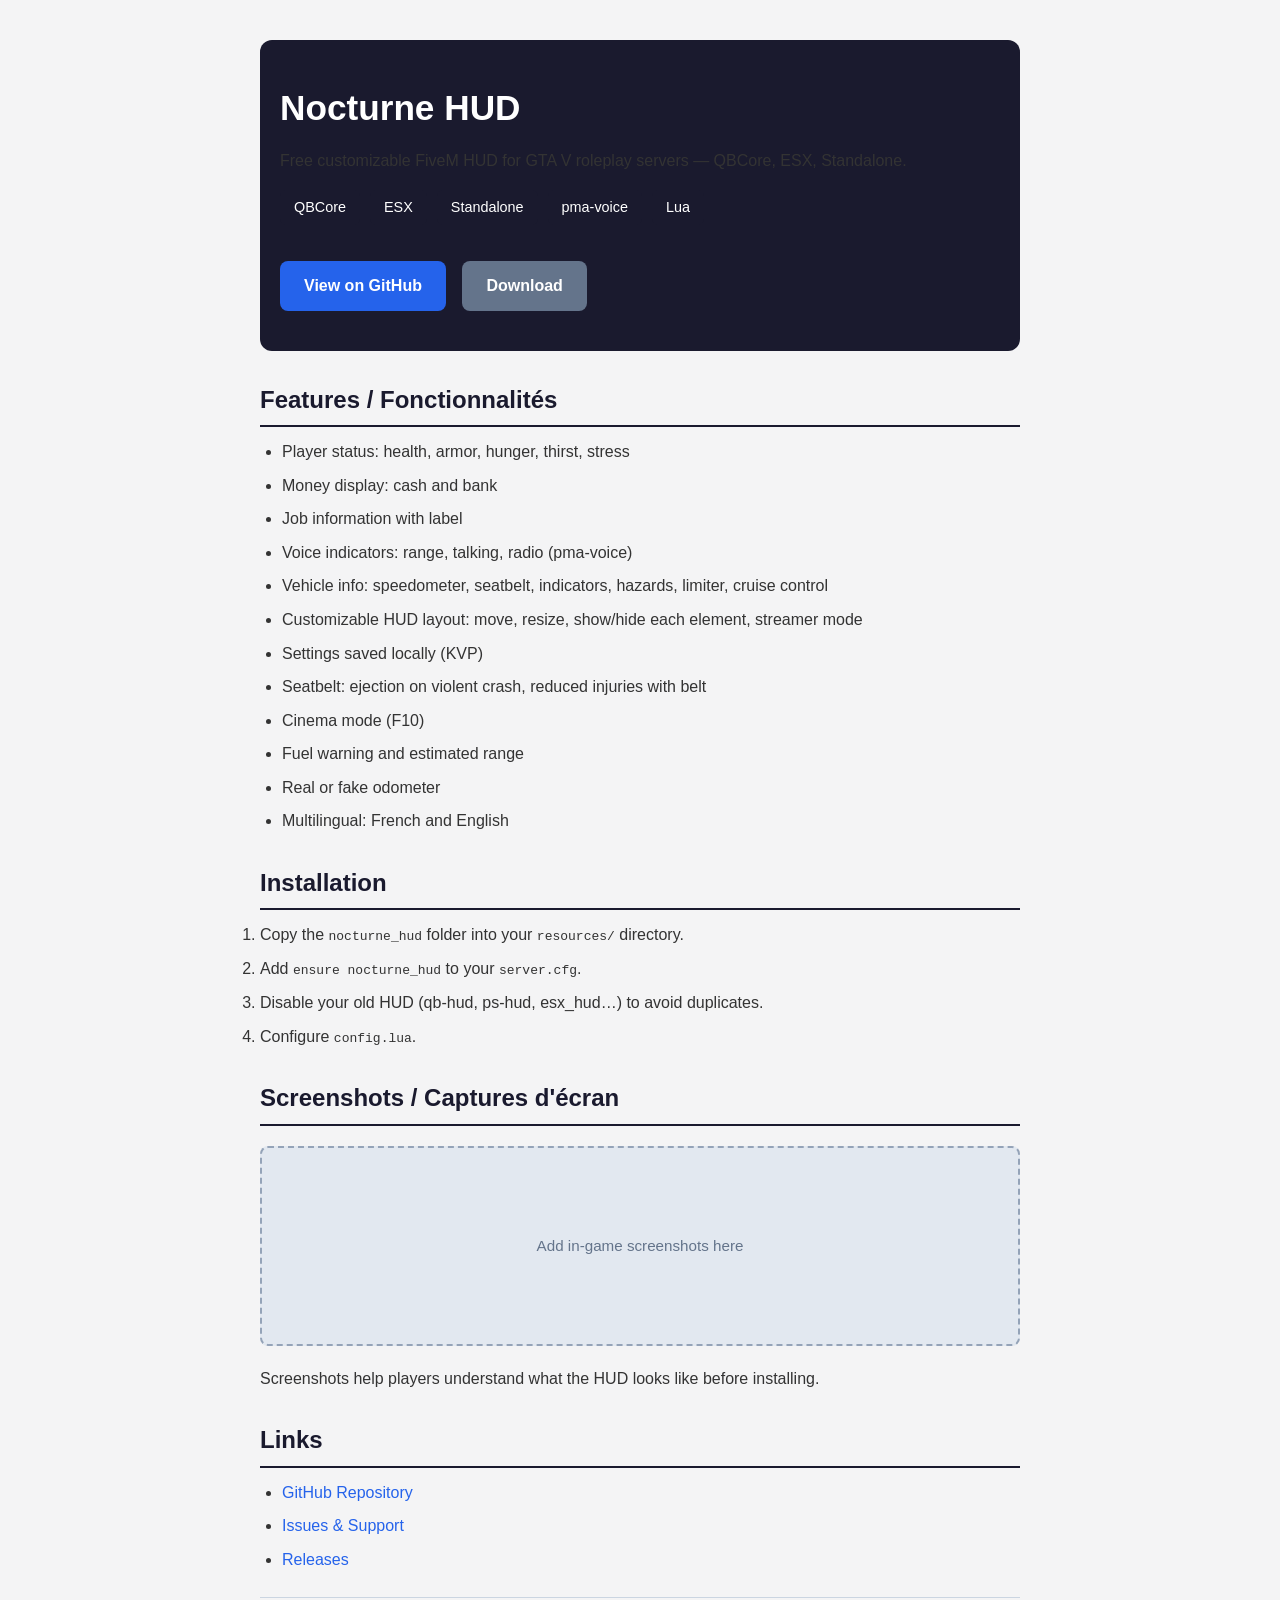
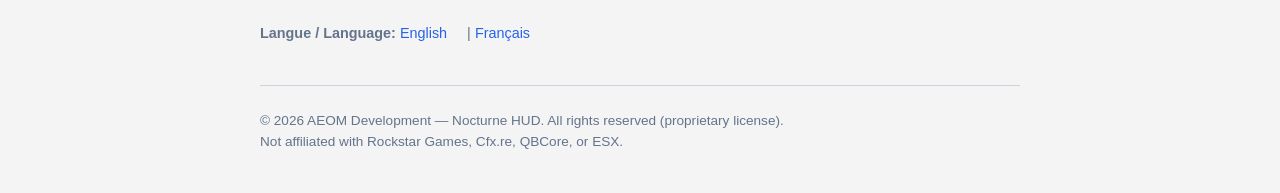
<file: docs/index.html>
<!DOCTYPE html>
<html lang="fr">
<head>
  <meta charset="UTF-8">
  <meta name="viewport" content="width=device-width, initial-scale=1.0">
  <title>Nocturne HUD — Custom FiveM HUD for GTA V Roleplay</title>

  <meta name="description" content="Nocturne HUD is a free customizable FiveM HUD for GTA V roleplay servers. Supports QBCore, ESX and Standalone. Player status, money, job, voice indicators, speedometer, seatbelt, vehicle info. Open source on GitHub.">
  <meta name="keywords" content="FiveM HUD, fivem hud, gta v hud, gta5 hud, qbcore hud, esx hud, custom hud fivem, fiveM custom hud, gta roleplay hud, fivem status hud, fivem speedometer, fivem voice hud, nocturne hud, fivem lua, fivem resource, gta v roleplay">

  <meta name="author" content="money1619">
  <meta name="robots" content="index, follow">

  <link rel="canonical" href="https://money1619.github.io/nocturne_hud/">
  <link rel="icon" href="data:image/svg+xml,%3Csvg xmlns='http://www.w3.org/2000/svg' viewBox='0 0 100 100'%3E%3Ctext y='.9em' font-size='90'%3E🌙%3C/text%3E%3C/svg%3E">

  <meta property="og:title" content="Nocturne HUD — Custom FiveM HUD for GTA V Roleplay">
  <meta property="og:description" content="Free customizable FiveM HUD for GTA V roleplay servers. QBCore, ESX, Standalone support.">
  <meta property="og:type" content="website">
  <meta property="og:url" content="https://money1619.github.io/nocturne_hud/">
  <meta property="og:site_name" content="Nocturne HUD">


  <style>
    * { box-sizing: border-box; margin: 0; padding: 0; }
    body { font-family: 'Segoe UI', Arial, sans-serif; line-height: 1.6; color: #1a1a2e; background: #f4f4f5; }
    .container { max-width: 800px; margin: 0 auto; padding: 40px 20px; }
    header { background: #1a1a2e; color: #fff; padding: 40px 20px; border-radius: 12px; margin-bottom: 30px; }
    h1 { font-size: 2.2rem; margin-bottom: 12px; }
    h2 { font-size: 1.5rem; margin-top: 30px; margin-bottom: 12px; color: #1a1a2e; border-bottom: 2px solid #1a1a2e; padding-bottom: 6px; }
    p { margin-bottom: 16px; color: #333; }
    .badge { display: inline-block; background: #e2e8f0; color: #334155; padding: 4px 10px; border-radius: 6px; font-size: 0.85rem; margin-right: 8px; margin-bottom: 8px; }
    .frameworks { display: flex; gap: 10px; flex-wrap: wrap; margin-bottom: 24px; }
    .framework { background: #1a1a2e; color: #fff; padding: 6px 14px; border-radius: 6px; font-size: 0.9rem; }
    a { color: #2563eb; text-decoration: none; }
    a:hover { text-decoration: underline; }
    .btn { display: inline-block; background: #2563eb; color: #fff; padding: 12px 24px; border-radius: 8px; text-decoration: none; font-weight: 600; margin-top: 12px; }
    .btn:hover { background: #1d4ed8; }
    ul { margin-bottom: 16px; padding-left: 22px; }
    li { margin-bottom: 8px; color: #333; }
    .lang { margin-top: 24px; padding-top: 24px; border-top: 1px solid #cbd5e1; font-size: 0.9rem; color: #64748b; }
    .lang a { margin-right: 16px; }
    .screenshot-placeholder { background: #e2e8f0; border: 2px dashed #94a3b8; border-radius: 8px; height: 200px; display: flex; align-items: center; justify-content: center; color: #64748b; margin: 20px 0; font-size: 0.95rem; }
    footer { margin-top: 40px; padding-top: 24px; border-top: 1px solid #cbd5e1; color: #64748b; font-size: 0.85rem; }
  </style>
</head>
<body>
  <div class="container">
    <header>
      <h1>Nocturne HUD</h1>
      <p>Free customizable FiveM HUD for GTA V roleplay servers — QBCore, ESX, Standalone.</p>
      <div class="frameworks">
        <span class="framework">QBCore</span>
        <span class="framework">ESX</span>
        <span class="framework">Standalone</span>
        <span class="framework">pma-voice</span>
        <span class="framework">Lua</span>
      </div>
      <a href="https://github.com/money1619/nocturne_hud" class="btn">View on GitHub</a>
      <a href="https://github.com/money1619/nocturne_hud/releases" class="btn" style="margin-left:12px;background:#64748b;">Download</a>
    </header>

    <section>
      <h2>Features / Fonctionnalités</h2>
      <ul>
        <li>Player status: health, armor, hunger, thirst, stress</li>
        <li>Money display: cash and bank</li>
        <li>Job information with label</li>
        <li>Voice indicators: range, talking, radio (pma-voice)</li>
        <li>Vehicle info: speedometer, seatbelt, indicators, hazards, limiter, cruise control</li>
        <li>Customizable HUD layout: move, resize, show/hide each element, streamer mode</li>
        <li>Settings saved locally (KVP)</li>
        <li>Seatbelt: ejection on violent crash, reduced injuries with belt</li>
        <li>Cinema mode (F10)</li>
        <li>Fuel warning and estimated range</li>
        <li>Real or fake odometer</li>
        <li>Multilingual: French and English</li>
      </ul>
    </section>

    <section>
      <h2>Installation</h2>
      <ol>
        <li>Copy the <code>nocturne_hud</code> folder into your <code>resources/</code> directory.</li>
        <li>Add <code>ensure nocturne_hud</code> to your <code>server.cfg</code>.</li>
        <li>Disable your old HUD (qb-hud, ps-hud, esx_hud…) to avoid duplicates.</li>
        <li>Configure <code>config.lua</code>.</li>
      </ol>
    </section>

    <section>
      <h2>Screenshots / Captures d'écran</h2>
      <div class="screenshot-placeholder">Add in-game screenshots here</div>
      <p>Screenshots help players understand what the HUD looks like before installing.</p>
    </section>

    <section>
      <h2>Links</h2>
      <ul>
        <li><a href="https://github.com/money1619/nocturne_hud">GitHub Repository</a></li>
        <li><a href="https://github.com/money1619/nocturne_hud/issues">Issues & Support</a></li>
        <li><a href="https://github.com/money1619/nocturne_hud/releases">Releases</a></li>
      </ul>
    </section>

    <div class="lang">
      <strong>Langue / Language:</strong>
      <a href="https://github.com/money1619/nocturne_hud#readme">English</a> |
      <a href="https://github.com/money1619/nocturne_hud#readme">Français</a>
    </div>

    <footer>
      &copy; 2026 AEOM Development — Nocturne HUD. All rights reserved (proprietary license).<br>
      Not affiliated with Rockstar Games, Cfx.re, QBCore, or ESX.
    </footer>
  </div>
</body>
</html>
</file>
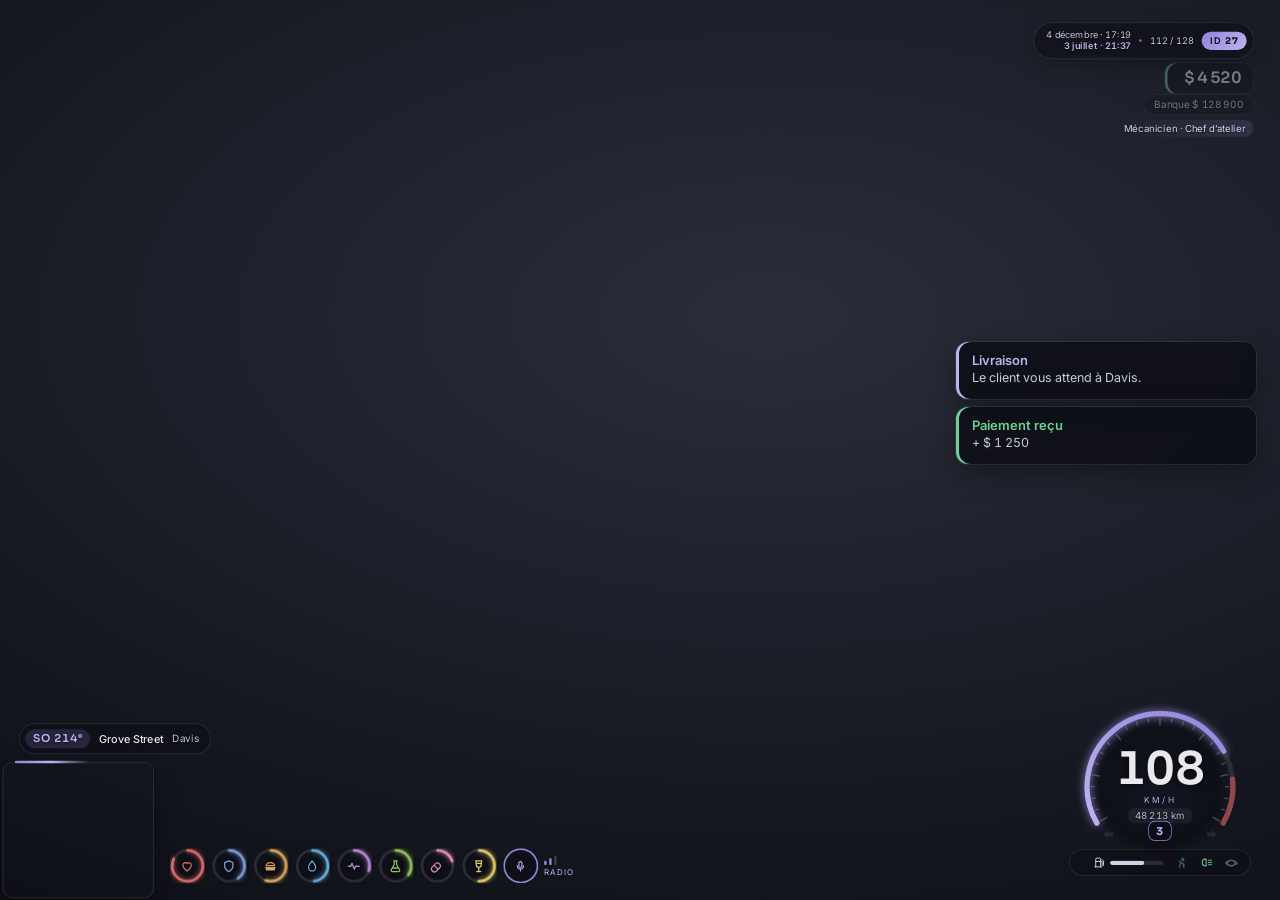
<file: html/index.html>
<!DOCTYPE html>
<html lang="fr">
<head>
<meta charset="utf-8">
<title>nocturne_hud</title>
<link rel="stylesheet" href="fonts/fonts.css">
<link rel="stylesheet" href="style.css">
</head>
<body>
<div id="vignette"></div>
<div id="cine"><i></i><i></i></div>
<div id="notifs"></div>
<div id="hud">
  <div id="layer">
    <div id="mapFrame"><i></i></div>
    <div class="el" data-el="info" style="top:28px;right:32px;align-items:center;gap:10px">
      <span style="display:flex;flex-direction:column;align-items:flex-end;line-height:1.25"><span class="sm muted" id="clock"></span><span class="sm accent" id="gclock" style="font-weight:600"></span></span><i class="dot"></i><span class="sm muted" id="players"></span><span class="idtag">ID <b id="pid"></b></span>
    </div>
    <div class="el money" data-el="cash" style="top:76px;right:32px"><span id="cashDelta" class="delta"></span><span id="cash" class="big"></span></div>
    <div class="el money" data-el="bank" style="top:102px;right:32px"><span class="soft bankl" style="font-size:12px">Banque <span id="bank"></span></span></div>
    <div class="el" data-el="job" style="top:122px;right:32px"><span class="soft" style="font-size:11.5px" id="job"></span></div>
    <div class="el" data-el="weapon" style="top:146px;right:32px"><span class="lbl wtag">ARME</span><span id="ammo" class="big"></span><span class="dim" style="font-size:12px">/ <span id="reserve"></span></span></div>
    <div class="el" data-el="street" id="streetEl" style="left:30px;align-items:center;gap:10px">
      <span id="heading" class="accent" style="font-size:13px;font-weight:600;letter-spacing:.06em"></span><i class="vbar"></i><span id="street" style="font-size:13px;font-weight:500"></span><span id="zone" class="muted" style="font-size:12px"></span>
    </div>

    <div id="stats"></div>
    <div class="stat" data-stat="voice" id="voice" title="Voix">
      <div class="vcirc" id="vcirc"><svg viewBox="0 0 24 24"><path d="M12 3a3 3 0 0 0-3 3v5a3 3 0 0 0 6 0V6a3 3 0 0 0-3-3zM6 11a6 6 0 0 0 12 0M12 17v4"/></svg></div>
      <div style="display:flex;flex-direction:column;gap:3px"><div class="rbars"><i></i><i></i><i></i></div><span id="radio" class="accent" style="font-size:9.5px;letter-spacing:.14em">RADIO</span></div>
    </div>

    <div class="el" data-el="vehicle" id="veh" style="right:36px;bottom:30px;flex-direction:column;align-items:center;gap:6px">
      <div style="display:flex;align-items:center;gap:18px">
        <div id="altBox" style="display:flex;flex-direction:column;align-items:flex-end;gap:3px">
          <span class="lbl">ALT</span><span id="alt" style="font-size:28px;font-weight:500;line-height:1"></span><span class="lbl">FT</span><span id="vs" style="font-size:12px;margin-top:6px"></span>
        </div>
        <div style="position:relative;width:200px;height:170px">
          <div class="gdisc"></div>
          <svg width="200" height="170" viewBox="0 0 160 136" style="position:absolute;inset:0;overflow:visible">
            <defs><linearGradient id="gRpm" x1="0" y1="1" x2="1" y2="0"><stop offset="0" style="stop-color:var(--accent3)"/><stop offset="1" style="stop-color:var(--accent)"/></linearGradient></defs>
            <path d="M28.9 109.5L22.8 113.0 M20.8 101.5L18.0 102.6 M18.0 90.9L15.0 91.5 M17.0 80.0L14.0 80.0 M21.9 69.8L15.0 68.5 M20.8 58.5L18.0 57.4 M25.4 48.5L22.8 47.0 M31.7 39.5L29.4 37.6 M42.1 34.8L37.6 29.4 M48.5 25.4L47.0 22.8 M58.5 20.8L57.4 18.0 M69.1 18.0L68.5 15.0 M80.0 21.0L80.0 14.0 M90.9 18.0L91.5 15.0 M101.5 20.8L102.6 18.0 M111.5 25.4L113.0 22.8 M117.9 34.8L122.4 29.4 M128.3 39.5L130.6 37.6 M134.6 48.5L137.2 47.0 M139.2 58.5L142.0 57.4 M138.1 69.8L145.0 68.5 M143.0 80.0L146.0 80.0 M142.0 90.9L145.0 91.5 M139.2 101.5L142.0 102.6 M131.1 109.5L137.2 113.0" stroke="rgba(233,233,237,.28)" stroke-width="1.2" stroke-linecap="round"/>
            <path d="M19.4 115 A70 70 0 1 1 140.6 115" fill="none" stroke="rgba(233,233,237,.10)" stroke-width="5" stroke-linecap="round"/>
            <path id="red" d="M19.4 115 A70 70 0 1 1 140.6 115" fill="none" stroke="rgba(214,90,90,.6)" stroke-width="5" stroke-linecap="round" pathLength="100" stroke-dasharray="0 85 15 0"/>
            <path id="rpm" d="M19.4 115 A70 70 0 1 1 140.6 115" fill="none" stroke="url(#gRpm)" stroke-width="5" class="rpmglow" stroke-linecap="round" pathLength="100" stroke-dasharray="0 100" style="transition:stroke-dasharray .12s linear"/>
          </svg>
          <div id="cruise" class="accent" style="position:absolute;left:0;right:0;top:30px;text-align:center;font-size:10px;font-weight:600;letter-spacing:.14em"></div>
          <svg id="bl" width="18" height="18" viewBox="0 0 24 24" style="position:absolute;left:30px;bottom:4px"><path d="M3 12 10 5v4h8v6h-8v4z" fill="#6fb38a"/></svg>
          <svg id="br" width="18" height="18" viewBox="0 0 24 24" style="position:absolute;right:30px;bottom:4px"><path d="M21 12 14 5v4H6v6h8v4z" fill="#6fb38a"/></svg>
          <div style="position:absolute;left:0;right:0;top:52px;display:flex;flex-direction:column;align-items:center">
            <span id="speed" style="font-size:54px;font-weight:600;line-height:1;letter-spacing:-.03em"></span>
            <span id="unit" class="lbl" style="margin-top:4px"></span>
            <span id="odo" class="lbl" style="margin-top:4px;font-size:11.5px;opacity:.9;letter-spacing:.04em;white-space:nowrap"></span>
          </div>
          <div style="position:absolute;left:0;right:0;bottom:6px;text-align:center"><span id="gear" class="gearb"></span></div>
        </div>
      </div>
      <div class="vbarline">
        <span id="vtLabel" class="lbl"></span>
        <div id="fuelBox" title="Carburant" style="display:flex;align-items:center;gap:6px">
          <svg class="i14" viewBox="0 0 24 24" id="fuelIc"><path d="M5 21V5a2 2 0 0 1 2-2h6a2 2 0 0 1 2 2v16M3 21h14M5 10h10M15 8l3 3v6a1.5 1.5 0 0 0 3 0V9l-3-3"/></svg>
          <div class="ftrack"><div id="fuel"></div></div><span id="range" class="lbl"></span>
        </div>
        <svg id="beltIc" class="i16" viewBox="0 0 24 24"><path d="M12 6.5a2 2 0 1 0 0-.01M8 21l1.5-8h5L16 21M7 9l10 8"/></svg>
        <svg id="lightIc" class="i16" viewBox="0 0 24 24"><path d="M10 6C6.5 6 4 8.7 4 12s2.5 6 6 6h1V6zM15 8h6M15 12h6M15 16h6"/></svg>
        <svg id="engIc" class="i16" viewBox="0 0 24 24"><path d="M4 10h3l2-2h5l2 2h2v6h-2l-2 2H9l-2-2H4zM2 12v2M21 11v4"/></svg>
      </div>
    </div>
  </div>
</div>

<div id="tip">Glisse chaque élément où tu veux · clique pour le sélectionner</div>
<div id="panel">
  <div class="phead">
    <div class="logo"><svg viewBox="0 0 24 24"><path d="M4 7h10M18 7h2M4 17h2M10 17h10"/><circle cx="16" cy="7" r="2"/><circle cx="8" cy="17" r="2"/></svg></div><div style="flex:1;min-width:0;display:flex;flex-direction:column;gap:2px"><b>Réglages du HUD</b><span class="dim saved" style="font-size:11px">Enregistré automatiquement</span></div>
    <button class="ghost" id="flip" title="Changer de côté">⇄</button>
    <button class="ghost" id="mini" title="Réduire">—</button>
  </div>
  <div id="pbody"></div>
  <div class="pfoot"><button class="sec" id="resetPos">Réinitialiser positions</button><button class="pri" id="closeBtn">Fermer</button></div>
</div>
<script src="app.js"></script>
</body>
</html>
</file>
<file: html/fonts/fonts.css>
/* Polices incluses dans la ressource (sous-ensemble latin, polices variables) : aucune police chargée depuis Internet
   en jeu. Inter et Sora sont sous licence SIL Open Font License 1.1 (OFL-Inter.txt, OFL-Sora.txt). */
@font-face { font-family: 'Inter'; font-style: normal; font-weight: 400 700; font-display: swap; src: url(inter-latin.woff2) format('woff2'); }
@font-face { font-family: 'Sora'; font-style: normal; font-weight: 500 700; font-display: swap; src: url(sora-latin.woff2) format('woff2'); }
</file>
<file: html/style.css>
:root{--bg:#161826;--text:#e9e9ed;--accent:#9184d9;--accent3:#bdb4ee;--muted:#9ea2b6;--dim:#7a7e93;--danger:#d65a5a;--ok:#6fb38a}
*{box-sizing:border-box}
html,body{margin:0;width:100%;height:100%;overflow:hidden;background:transparent;font-family:Inter,system-ui,sans-serif;color:var(--text);-webkit-font-smoothing:antialiased;font-variant-numeric:tabular-nums}
body.demo{background:radial-gradient(120% 90% at 60% 35%,#2a2e3a 0%,#161821 60%,#0b0c12 100%)}
#vignette{position:fixed;inset:0;pointer-events:none;transition:background .6s}
#hud{position:fixed;inset:0;pointer-events:none}
#hud.hidden{display:none}
#layer{position:absolute;left:0;top:0;height:1080px;transform-origin:0 0}
.el{position:absolute;display:flex;align-items:baseline;gap:8px;white-space:nowrap;text-shadow:0 1px 2px rgba(0,0,0,.9),0 0 8px rgba(0,0,0,.55);user-select:none;touch-action:none;border-radius:4px}
.el.off,.stat.off{display:none!important}
.sm{font-size:11px}.muted{color:#c3c6d4}.soft{color:#d3d6e2}.dim{color:var(--dim)}.accent{color:var(--accent3)}
.big{font-size:17px;font-weight:500}
.lbl{font-size:10px;letter-spacing:.18em;color:var(--muted)}
.dot{width:3px;height:3px;border-radius:50%;background:var(--dim)}
.vbar{width:1px;height:14px;background:rgba(233,233,237,.3)}
.idtag{font-size:11px;font-weight:600;letter-spacing:.1em;padding:3px 7px;border-radius:5px;border:1px solid rgba(233,233,237,.4)}
#mapFrame{position:absolute;border:1px solid rgba(233,233,237,.32);border-radius:6px;box-shadow:0 0 0 1px rgba(0,0,0,.28),inset 0 0 0 1px rgba(0,0,0,.22);pointer-events:none}
#mapFrame i{position:absolute;left:10px;top:-1px;width:64px;height:2px;border-radius:1px;background:linear-gradient(90deg,var(--accent),transparent)}
#mapFrame.off{display:none}
.money{transition:opacity .8s}
.delta{font-size:12px}
.stat{position:absolute;transform-origin:left bottom;user-select:none;touch-action:none;border-radius:6px}
.stat svg{filter:drop-shadow(0 1px 2px rgba(0,0,0,.75))}
.stat svg path{fill:none;stroke:var(--c,#cfd3e5);stroke-width:2.2;stroke-linecap:round;stroke-linejoin:round}
.ring{position:relative;width:42px;height:42px;border-radius:50%;background:transparent;display:flex;align-items:center;justify-content:center}
.ring .rg{position:absolute;inset:0;width:42px;height:42px;transform:rotate(-90deg)}
.ring .rg circle{fill:none;stroke-width:2.5}
.ring .rg .pv{stroke:var(--c);stroke-linecap:round;transition:stroke-dasharray .4s,stroke .4s}
.ring .ic{width:17px;height:17px;position:relative}
.bar{display:flex;align-items:center;gap:8px}
.bar .ic,.min .ic{width:14px;height:14px;filter:drop-shadow(0 1px 2px rgba(0,0,0,.7))}
.track{width:132px;height:4px;border-radius:2px;background:rgba(233,233,237,.18);box-shadow:0 1px 2px rgba(0,0,0,.5);overflow:hidden}
.fill{height:100%;background:var(--c);transition:width .4s,background .4s}
.min{display:flex;align-items:center;gap:5px;text-shadow:0 1px 3px rgba(0,0,0,.8)}
.min .val{font-size:12.5px;font-weight:500}
#voice{display:flex;align-items:center;gap:7px}
.vcirc{border-radius:50%;display:flex;align-items:center;justify-content:center;transition:box-shadow .2s,background .2s}
.vcirc svg{width:15px;height:15px}
.vcirc svg path{stroke:var(--vc,#b2b6ca)}
.rbars{display:flex;gap:3px;align-items:flex-end;filter:drop-shadow(0 1px 2px rgba(0,0,0,.75))}
.rbars i{width:3px;border-radius:1px;background:rgba(233,233,237,.2)}
.rbars i:nth-child(1){height:5px}.rbars i:nth-child(2){height:8px}.rbars i:nth-child(3){height:11px}
#veh{transition:opacity .45s ease;transform-origin:right bottom}
#veh svg.i14,#veh svg.i16{fill:none;stroke-width:2;stroke-linecap:round;stroke-linejoin:round;transition:opacity .3s}
.i14{width:14px;height:14px}.i16{width:16px;height:16px}
.ftrack{width:64px;height:3px;border-radius:2px;background:rgba(233,233,237,.14);overflow:hidden}
#fuel{height:100%;transition:width .4s}
/* édition */
body.edit #hud{pointer-events:auto}
body.edit .el,body.edit .stat{outline:2px dashed rgba(233,233,237,.35);outline-offset:6px;cursor:grab}
body.edit .sel{outline:2px solid var(--accent)!important}
body.edit .drag{cursor:grabbing}
#tip,#panel{display:none}
body.edit #tip{display:block;position:fixed;left:50%;top:12px;transform:translateX(-50%);padding:6px 12px;border-radius:999px;background:rgba(22,24,38,.95);font-size:12px;color:#c8cbd8;white-space:nowrap;z-index:30}
body.edit #panel{display:flex}
#panel{position:fixed;top:48px;left:12px;width:300px;max-height:calc(100% - 60px);flex-direction:column;background:rgba(22,24,38,.97);box-shadow:0 18px 50px rgba(0,0,0,.5),0 0 0 1px rgba(233,233,237,.08);border-radius:10px;overflow:hidden;z-index:40;font-size:12px}
#panel.right{left:auto;right:12px}
#panel.min #pbody,#panel.min .pfoot{display:none}
.phead{display:flex;align-items:center;gap:8px;padding:10px 10px 10px 14px}
.phead b{font-size:13px;font-weight:500}
#pbody{flex:1;overflow:auto;padding:4px 14px 12px;display:flex;flex-direction:column;gap:12px}
.pfoot{display:flex;gap:6px;padding:10px 14px 12px;border-top:1px solid rgba(233,233,237,.08)}
.grp{display:flex;flex-direction:column;gap:6px}
.grp>span{font-size:11px;color:var(--dim)}
.seg{display:inline-flex;align-self:flex-start;padding:2px;border-radius:7px;background:rgba(233,233,237,.06)}
.seg button{border:0;background:transparent;color:#c8cbd8;font:inherit;font-size:12px;padding:5px 10px;border-radius:5px;cursor:pointer}
.seg button.on{background:rgba(145,132,217,.22);color:var(--text)}
.vis{display:grid;grid-template-columns:repeat(2,minmax(0,1fr));gap:6px 10px}
label.ck{display:flex;align-items:center;gap:7px;color:#c8cbd8;cursor:pointer;min-width:0}
label.ck span{overflow:hidden;text-overflow:ellipsis;white-space:nowrap}
label.tg{display:flex;align-items:center;justify-content:space-between;gap:10px;color:#c8cbd8;cursor:pointer}
/* Hide voice resource text overlays (pma-voice, mumble-voip, etc.) */
#voice .voice-text,
#voice .voice-label,
#voice .range-text,
#voice .talking-indicator,
.voice-hud-text,
.voice-range-text {
    display: none !important;
}
.row{display:flex;align-items:center;gap:10px}
button{font-family:inherit}
.ghost,.sec,.pri{border-radius:7px;font-size:12px;min-height:28px;padding:0 10px;cursor:pointer;color:var(--text)}
.ghost{border:0;background:transparent}.ghost:hover{background:rgba(233,233,237,.08)}
.sec{flex:1;border:1px solid rgba(233,233,237,.14);background:transparent}.sec:hover{background:rgba(233,233,237,.06)}
.pri{flex:1;border:1px solid var(--accent);background:transparent;color:var(--accent3)}.pri:hover{background:rgba(145,132,217,.14)}
button:focus-visible{outline:2px solid var(--accent);outline-offset:2px}
.el.tint .big,.el.tint .soft,.el.tint .muted,.el.tint .accent,.el.tint .lbl{color:var(--tc)!important}
.el.tint .idtag{border-color:var(--tc)}
.tabs{display:grid;grid-template-columns:repeat(3,minmax(0,1fr));gap:2px;padding:2px;border-radius:8px;background:rgba(233,233,237,.05);position:sticky;top:0;z-index:2;background:#1b1c22}
.tabs button{border:0;background:transparent;color:#9ea2b6;font-size:12px;padding:7px 0;border-radius:6px;cursor:pointer;transition:background .15s,color .15s}
.tabs button:hover{color:var(--text);background:rgba(233,233,237,.05)}
.tabs button.on{color:var(--text);background:rgba(233,233,237,.08);box-shadow:inset 0 -2px 0 var(--accent)}
.clist{display:grid;grid-template-columns:repeat(2,minmax(0,1fr));gap:4px}
.crow{display:flex;align-items:center;gap:8px;min-width:0;border:1px solid transparent;background:rgba(233,233,237,.03);color:#c8cbd8;font-size:12px;padding:6px 8px;border-radius:6px;cursor:pointer;text-align:left}
.crow span{flex:1;min-width:0;overflow:hidden;text-overflow:ellipsis;white-space:nowrap}
.crow:hover{background:rgba(233,233,237,.07)}
.crow.on{border-color:var(--accent);color:var(--text)}
.crow em{width:5px;height:5px;border-radius:50%;background:var(--accent3)}
.sw{flex:none;display:block;width:12px;height:12px;border-radius:50%;box-shadow:inset 0 0 0 1px rgba(0,0,0,.35)}
.pal{display:grid;grid-template-columns:repeat(8,minmax(0,1fr));gap:6px}
.sw.lg{width:100%;height:auto;aspect-ratio:1;border:0;padding:0;cursor:pointer;transition:transform .12s}
.sw.lg:hover{transform:scale(1.12)}
.sw.lg.on{box-shadow:0 0 0 2px #161826,0 0 0 3.5px var(--text)}
.sw.pick{position:relative;overflow:hidden;background:conic-gradient(#d46a6a,#d6a35e,#e0c96a,#6fb38a,#7cc4cf,#7f9ad9,#b38ad6,#d68ab3,#d46a6a)}
.sw.pick input{position:absolute;inset:0;width:100%;height:100%;opacity:0;cursor:pointer;border:0;padding:0}
.hexv{font-size:11px;letter-spacing:.08em;color:#c8cbd8;font-variant-numeric:tabular-nums}

/* ================= thème moderne (v1.3) : surfaces opaques, pas de backdrop-filter (fond noir dans le CEF FiveM) ================= */
:root{--glass:rgba(13,14,22,.62);--line:rgba(233,233,237,.10);--r:12px}
#speed,#cash,#ammo,#alt,.big,#pid,.gearb{font-family:Sora,Inter,system-ui,sans-serif}
.el{text-shadow:0 1px 2px rgba(0,0,0,.6)}
/* haut droite : pastilles */
.el[data-el="info"]{padding:7px 8px 7px 14px;border-radius:999px;background:var(--glass);box-shadow:0 0 0 1px var(--line),0 8px 24px rgba(0,0,0,.25)}
.idtag{border:0;background:linear-gradient(135deg,var(--accent),var(--accent3));color:#0d0e16;text-shadow:none;border-radius:999px;padding:4px 10px}
.idtag b{font-weight:700}
.el[data-el="cash"]{padding:6px 14px;border-radius:var(--r);background:var(--glass);box-shadow:0 0 0 1px var(--line),inset 3px 0 0 var(--ok);align-items:center}
.el[data-el="cash"] .big{font-size:19px;font-weight:600;letter-spacing:-.01em}
.el[data-el="bank"]{top:114px!important;padding:4px 12px;border-radius:999px;background:rgba(13,14,22,.45);box-shadow:0 0 0 1px var(--line)}
.el[data-el="job"]{top:144px!important;padding:3px 10px;border-radius:999px;background:linear-gradient(90deg,transparent,rgba(145,132,217,.18));color:var(--accent3)}
.el[data-el="weapon"]{top:174px!important;padding:6px 12px;border-radius:var(--r);background:var(--glass);box-shadow:0 0 0 1px var(--line);align-items:center}
.wtag{padding:2px 6px;border-radius:5px;background:rgba(233,233,237,.08);font-size:9px!important}
/* rue */
#streetEl{padding:6px 14px 6px 6px;border-radius:999px;background:var(--glass);box-shadow:0 0 0 1px var(--line)}
#heading{padding:3px 9px;border-radius:999px;background:rgba(145,132,217,.18);color:var(--accent3)!important;font-family:Sora,Inter,sans-serif}
.vbar{display:none}
/* minimap */
#mapFrame{border-radius:12px;border-color:rgba(233,233,237,.16);box-shadow:0 0 0 1px rgba(0,0,0,.35),0 10px 30px rgba(0,0,0,.35)}
#mapFrame i{left:14px;width:90px;height:3px;top:-2px;background:linear-gradient(90deg,var(--accent),var(--accent3),transparent)}
/* statuts : anneaux sur disque, barres épaisses */
.ring{background:radial-gradient(circle,rgba(13,14,22,.78) 58%,transparent 60%)}
.ring .rg circle{stroke-width:3.2}
.ring .rg .pv{filter:drop-shadow(0 0 3px var(--c))}
.track{height:6px;border-radius:3px;background:rgba(13,14,22,.6);box-shadow:0 0 0 1px var(--line)}
.fill{border-radius:3px;background:var(--c);box-shadow:inset 0 -3px 4px rgba(255,255,255,.18)}
.min{padding:3px 8px;border-radius:999px;background:var(--glass)}
.vcirc{background:radial-gradient(circle,rgba(13,14,22,.78) 58%,transparent 60%)!important}
/* compteur */
.gdisc{position:absolute;left:17px;top:17px;width:166px;height:166px;border-radius:50%;background:radial-gradient(circle at 50% 50%,rgba(22,24,38,.74) 0,rgba(10,11,18,.58) 60%,transparent 70.5%)}
.rpmglow{filter:drop-shadow(0 0 4px var(--accent))}
#speed{text-shadow:0 2px 12px rgba(0,0,0,.6)}
#unit{color:var(--accent3)!important;letter-spacing:.3em!important}
#odo{padding:2px 9px;border-radius:999px;background:rgba(233,233,237,.07);color:#c8cbd8!important}
#odo:empty{display:none}
.gearb{display:inline-flex;align-items:center;justify-content:center;min-width:26px;height:22px;padding:0 6px;border-radius:7px;background:rgba(13,14,22,.8);box-shadow:0 0 0 1px var(--accent);font-weight:700}
.gearb:empty{display:none}
#cruise:not(:empty){left:50%!important;right:auto!important;transform:translateX(-50%);padding:2px 8px;border-radius:999px;background:rgba(145,132,217,.2);top:26px!important}
.vbarline{display:flex;align-items:center;gap:14px;padding:7px 14px;border-radius:999px;background:var(--glass);box-shadow:0 0 0 1px var(--line)}
.ftrack{height:5px;border-radius:3px;background:rgba(233,233,237,.12)}
#fuel{border-radius:3px}
/* panneau de réglages */
#panel{border-radius:14px;background:rgba(17,18,28,.98);box-shadow:0 24px 60px rgba(0,0,0,.55),0 0 0 1px rgba(233,233,237,.09)}
.phead{border-bottom:1px solid var(--line)}
.pri{background:linear-gradient(135deg,var(--accent),var(--accent3));color:#0d0e16;border:0;font-weight:600}
.pri:hover{filter:brightness(1.08);background:linear-gradient(135deg,var(--accent),var(--accent3))}
.seg{border-radius:9px}.seg button{border-radius:7px}
.seg button.on{background:var(--accent);color:#0d0e16;font-weight:600}
body.edit #tip{background:rgba(17,18,28,.96);box-shadow:0 0 0 1px var(--line)}

/* ---------- v1.5 : notifications, cinéma, carburant, profils, thèmes */
#notifs{position:fixed;right:24px;top:38%;width:300px;display:flex;flex-direction:column;gap:8px;pointer-events:none;z-index:20}
.ntf{position:relative;overflow:hidden;display:flex;flex-direction:column;gap:2px;padding:10px 14px 12px 16px;border-radius:12px;background:rgba(13,14,22,.88);
  box-shadow:0 0 0 1px rgba(233,233,237,.08),0 10px 28px rgba(0,0,0,.35),inset 3px 0 0 var(--nc);color:var(--text);font-size:12.5px;animation:nin .3s ease}
.ntf b{font-size:13px;font-weight:600;color:var(--nc)}
.ntf span{color:#c8cbd8;line-height:1.35;word-break:break-word}
.ntf i{position:absolute;left:0;bottom:0;height:2px;width:100%;background:var(--nc);opacity:.6;transform-origin:left;animation:nbar linear forwards}
.ntf.info{--nc:var(--accent3)}.ntf.success{--nc:#6fcf97}.ntf.error{--nc:#e5676b}.ntf.warning{--nc:#e0b25e}
.ntf.out{opacity:0;transform:translateX(20px);transition:opacity .3s,transform .3s}
@keyframes nin{from{opacity:0;transform:translateX(24px)}to{opacity:1;transform:none}}
@keyframes nbar{from{transform:scaleX(1)}to{transform:scaleX(0)}}
#cine i{position:fixed;left:0;right:0;height:0;background:#000;z-index:25;transition:height .5s ease}
#cine i:first-child{top:0}#cine i:last-child{bottom:0}
body.cinema #cine i{height:11vh}
body.cinema #notifs{display:none}
#layer{transition:opacity 2s}
#fuelBox.pulse{animation:fpulse 1s ease-in-out infinite}
@keyframes fpulse{50%{opacity:.35}}
#range{letter-spacing:.04em!important;font-size:10.5px!important}
#range:empty{display:none}
.prof{display:grid;grid-template-columns:repeat(3,minmax(0,1fr));gap:6px}
.prof>div{display:flex;flex-direction:column;gap:3px}
.prof .sec{flex:none;font-size:11.5px;padding:0 6px;white-space:nowrap;overflow:hidden;text-overflow:ellipsis}
.prof .sec:disabled{opacity:.45;cursor:default}
.prof .ghost{font-size:10.5px;min-height:22px;color:var(--dim)}
.presets{display:flex;gap:8px;flex-wrap:wrap}
.preset{width:34px;height:22px;border-radius:999px;border:0;cursor:pointer;background:var(--p);box-shadow:inset 0 -6px 8px rgba(255,255,255,.22),0 0 0 1px rgba(0,0,0,.4)}
.preset:hover{transform:scale(1.08)}

/* ---------- v1.9 : panneau de réglages simplifié (Style / Éléments / Profils) */
#panel{width:320px}
#pbody{gap:14px;padding:8px 14px 14px}
.tabs{border-radius:10px}
.two{display:grid;grid-template-columns:1fr 1fr;gap:10px}
.two .seg{align-self:stretch}.two .seg button{flex:1;padding:5px 4px;white-space:nowrap}
.sws{display:flex;flex-direction:column;gap:2px;padding-top:2px}
label.tg{padding:7px 2px;border-radius:7px}
label.tg:hover{background:rgba(233,233,237,.04)}
input.switch{appearance:none;-webkit-appearance:none;flex:none;position:relative;width:32px;height:18px;border-radius:999px;background:rgba(233,233,237,.16);cursor:pointer;transition:background .15s}
input.switch::after{content:"";position:absolute;left:2px;top:2px;width:14px;height:14px;border-radius:50%;background:#e9e9ed;transition:transform .15s}
input.switch:checked{background:var(--accent)}
input.switch:checked::after{transform:translateX(14px);background:#0d0e16}
.chips{display:grid;grid-template-columns:repeat(2,minmax(0,1fr));gap:4px}
.chip{display:flex;align-items:center;gap:7px;min-width:0;padding:5px 4px 5px 8px;border-radius:8px;border:1px solid transparent;background:rgba(233,233,237,.04);color:#c8cbd8;cursor:pointer}
.chip:hover{background:rgba(233,233,237,.08)}
.chip.on{border-color:var(--accent);color:var(--text)}
.chip i{flex:none;width:8px;height:8px;border-radius:50%}
.chip span{flex:1;min-width:0;overflow:hidden;text-overflow:ellipsis;white-space:nowrap;font-size:11.5px}
.chip button{flex:none;display:flex;align-items:center;justify-content:center;width:22px;height:22px;border:0;border-radius:6px;background:transparent;color:inherit;cursor:pointer}
.chip button:hover{background:rgba(233,233,237,.12)}
.chip button svg{width:14px;height:14px;fill:none;stroke:currentColor;stroke-width:2;stroke-linecap:round;stroke-linejoin:round}
.chip.off{opacity:.5}.chip.off span{text-decoration:line-through}
.insp{display:flex;flex-direction:column;gap:12px;padding:12px;border-radius:12px;background:rgba(233,233,237,.04);box-shadow:inset 0 0 0 1px var(--line)}
.insp-h{display:flex;align-items:center;justify-content:space-between}
.insp-h b{font-size:13px;font-weight:600}
.pctv{width:42px;text-align:right}
.hint{font-size:11px;line-height:1.4;color:var(--dim)}
.profs{display:flex;flex-direction:column;gap:8px}
.pcard{display:flex;align-items:center;justify-content:space-between;gap:8px;padding:10px 12px;border-radius:10px;background:rgba(233,233,237,.04);box-shadow:inset 0 0 0 1px var(--line)}
.pcard b{font-weight:500}
.pcard .sec{flex:none;min-height:26px}
.ghost.danger{color:#e5676b;align-self:flex-start}
.ghost.danger:hover{background:rgba(229,103,107,.12)}

/* ---------- v1.10 : habillage « pro » du panneau */
#panel{width:340px;background:linear-gradient(180deg,rgba(24,25,40,.985),rgba(14,15,24,.985));box-shadow:0 30px 70px rgba(0,0,0,.6),0 0 0 1px rgba(233,233,237,.1),0 0 60px -20px var(--accent)}
.phead{gap:12px;padding:14px 12px 14px 16px;border-bottom:1px solid var(--line);background:linear-gradient(180deg,rgba(233,233,237,.04),transparent)}
.phead b{font-size:14px;font-weight:600;letter-spacing:.01em}
.logo{flex:none;display:flex;align-items:center;justify-content:center;width:34px;height:34px;border-radius:10px;background:linear-gradient(135deg,var(--accent),var(--accent3));box-shadow:0 6px 16px -6px var(--accent)}
.logo svg{width:18px;height:18px;fill:none;stroke:#0d0e16;stroke-width:2.2;stroke-linecap:round;stroke-linejoin:round}
.saved::before{content:"";display:inline-block;width:6px;height:6px;margin-right:6px;border-radius:50%;background:#6fcf97;box-shadow:0 0 6px #6fcf97}
.phead .ghost{width:30px;min-height:30px;padding:0;border-radius:8px;font-size:14px;color:#c8cbd8}
#pbody{padding:10px 16px 16px;gap:16px}
.tabs{gap:3px;padding:3px;border-radius:12px;background:rgba(233,233,237,.06)}
.tabs button{display:flex;align-items:center;justify-content:center;gap:6px;padding:8px 0;border-radius:9px;font-weight:500}
.tabs button svg{width:14px;height:14px;fill:none;stroke:currentColor;stroke-width:2;stroke-linecap:round;stroke-linejoin:round;opacity:.85}
.tabs button.on{background:linear-gradient(135deg,var(--accent),var(--accent3));color:#0d0e16;box-shadow:0 4px 12px -4px var(--accent)}
.grp>span{font-size:10px;font-weight:600;letter-spacing:.09em;text-transform:uppercase;color:var(--dim)}
.seg{display:flex;align-self:stretch;padding:3px;border-radius:11px;background:rgba(233,233,237,.06);box-shadow:inset 0 0 0 1px rgba(233,233,237,.05)}
.seg button{flex:1;padding:7px 4px;border-radius:8px;font-weight:500;color:#aab0c6;white-space:nowrap;transition:background .15s,color .15s}
.seg button:hover{color:var(--text)}
.seg button.on{background:linear-gradient(135deg,var(--accent),var(--accent3));color:#0d0e16;box-shadow:0 3px 10px -4px var(--accent)}
.presets{gap:10px}
.preset{width:26px;height:26px;border-radius:50%;box-shadow:inset 0 -6px 8px rgba(255,255,255,.2),0 0 0 2px #12131c,0 0 0 3px rgba(233,233,237,.12);transition:transform .12s,box-shadow .12s}
.preset:hover{transform:scale(1.12);box-shadow:inset 0 -6px 8px rgba(255,255,255,.2),0 0 0 2px #12131c,0 0 0 3px var(--p)}
.sws{gap:0;border-radius:12px;background:rgba(233,233,237,.035);box-shadow:inset 0 0 0 1px rgba(233,233,237,.06);overflow:hidden}
label.tg{padding:11px 14px;border-radius:0;font-size:12.5px;color:#dcdfeb}
label.tg+label.tg{border-top:1px solid rgba(233,233,237,.06)}
input.switch{width:36px;height:20px}
input.switch::after{width:16px;height:16px}
input.switch:checked::after{transform:translateX(16px)}
.chips{gap:6px}
.chip{padding:7px 6px 7px 10px;border-radius:10px;background:rgba(233,233,237,.045);box-shadow:inset 0 0 0 1px rgba(233,233,237,.06)}
.chip.on{background:rgba(233,233,237,.09);box-shadow:inset 0 0 0 1.5px var(--accent)}
.insp{padding:14px;border-radius:14px;background:linear-gradient(180deg,rgba(233,233,237,.06),rgba(233,233,237,.025))}
.insp-h b{font-size:14px}
input[type=range]{accent-color:var(--accent)}
.pal{gap:8px}
.sw.lg{border-radius:50%}
.pcard{padding:12px 14px;border-radius:12px}
.pcard b{font-size:13px}
.pri{min-height:34px;border-radius:10px}
.pfoot .sec{min-height:34px;border-radius:10px}
.pfoot{padding:12px 16px 14px;background:rgba(0,0,0,.18)}
.ghost.danger{border:1px solid rgba(229,103,107,.35);padding:0 14px;min-height:32px}
</file>
